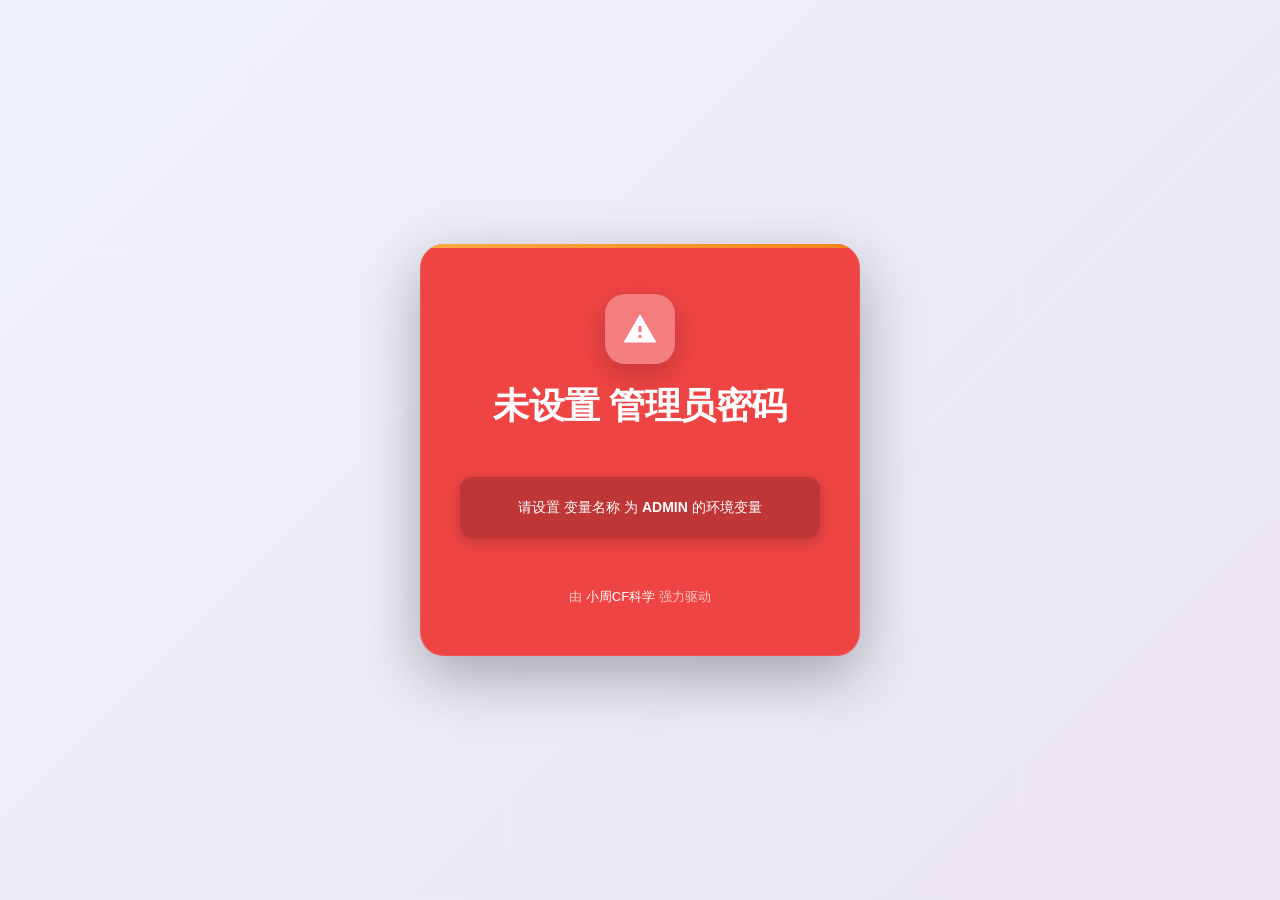
<file: noADMIN/index.html>
<!DOCTYPE html>
<html lang="zh-CN">

<head>
	<meta charset="UTF-8">
	<meta name="viewport" content="width=device-width,initial-scale=1">
	<meta name="robots" content="noindex, nofollow">
	<link rel="icon" href="./../favicon.ico">
	<title>配置错误</title>
	<style>
		* {
			margin: 0;
			padding: 0;
			box-sizing: border-box
		}

		body {
			font-family: -apple-system, BlinkMacSystemFont, 'Segoe UI', Roboto, 'Helvetica Neue', Arial, sans-serif;
			overflow: hidden
		}

		/* 通用动画 */
		@keyframes blurOverlayAppear {
			0% {
				opacity: 0;
				-webkit-backdrop-filter: blur(0px);
				backdrop-filter: blur(0px);
			}

			100% {
				opacity: 1;
				-webkit-backdrop-filter: blur(12px);
				backdrop-filter: blur(12px);
			}
		}

		@keyframes containerAppear {
			0% {
				opacity: 0;
				transform: translateY(30px) scale(0.9)
			}

			100% {
				opacity: 1;
				transform: translateY(0) scale(1)
			}
		}

		@keyframes fadeIn {
			from {
				opacity: 0
			}

			to {
				opacity: 1
			}
		}

		@keyframes gradientShift {
			0% {
				background-position: 0 50%
			}

			50% {
				background-position: 100% 50%
			}

			100% {
				background-position: 0 50%
			}
		}

		/* 背景和遮罩层 */
		#background-iframe {
			position: fixed;
			top: 0;
			left: 0;
			width: 100%;
			height: 100%;
			border: 0;
			z-index: -3 !important
		}

		#blur-overlay {
			position: fixed;
			top: 0;
			left: 0;
			width: 100%;
			height: 100%;
			background: linear-gradient(135deg, rgba(102, 126, 234, 0.1) 0, rgba(118, 75, 162, 0.15) 100%);
			-webkit-backdrop-filter: blur(12px);
			backdrop-filter: blur(12px);
			z-index: -2 !important;
			animation: blurOverlayAppear 1.5s ease-out forwards .3s;
			pointer-events: none;
			opacity: 0
		}

		/* 通用容器包装器 */
		.page-wrapper {
			position: fixed;
			top: 0;
			left: 0;
			width: 100%;
			height: 100%;
			display: flex;
			justify-content: center;
			align-items: center;
			z-index: 1 !important;
			padding: 20px;
			overflow-y: auto
		}

		/* 通用卡片容器 */
		.card-container {
			background: #ef4444;
			-webkit-backdrop-filter: blur(20px);
			backdrop-filter: blur(20px);
			padding: 50px 40px;
			border-radius: 24px;
			box-shadow: 0 20px 60px rgba(0, 0, 0, 0.3), 0 0 0 1px rgba(255, 255, 255, 0.1) inset;
			width: 100%;
			animation: containerAppear 1s ease-out .8s backwards;
			position: relative;
			overflow: hidden
		}

		.card-container::before {
			content: '';
			position: absolute;
			top: 0;
			left: 0;
			right: 0;
			height: 4px;
			background: linear-gradient(90deg, #faab41 0, #f6821f 50%, #faab41 100%);
			background-size: 200% 100%;
			animation: gradientShift 3s ease infinite
		}

		/* 页面标题和图标 */
		.page-header {
			margin-bottom: 50px;
			text-align: center
		}

		.page-icon {
			width: 70px;
			height: 70px;
			margin: 0 auto 20px;
			background: rgba(255, 255, 255, 0.3);
			border-radius: 20px;
			display: flex;
			align-items: center;
			justify-content: center;
			box-shadow: 0 10px 30px rgba(0, 0, 0, 0.2);
			animation: fadeIn .8s ease-out 1s backwards
		}

		.page-icon svg {
			width: 36px;
			height: 36px;
			fill: white
		}

		.page-title {
			font-size: 36px;
			font-weight: 700;
			color: #fff;
			margin: 0 0 16px;
			line-height: 1.2;
			letter-spacing: -0.5px
		}

		/* 表单样式 */
		/* 按钮样式 */
		.btn {
			padding: 16px 20px;
			border: 0;
			border-radius: 12px;
			font-size: 16px;
			font-weight: 600;
			cursor: pointer;
			transition: all .3s ease;
			box-sizing: border-box;
			-webkit-appearance: none;
			appearance: none;
			letter-spacing: .5px;
			position: relative;
			overflow: hidden
		}

		.btn-primary {
			background: linear-gradient(135deg, #faab41 0, #f6821f 100%);
			color: #fff;
			box-shadow: 0 4px 15px rgba(102, 126, 234, 0.4)
		}

		.btn-primary::before {
			content: '';
			position: absolute;
			top: 0;
			left: -100%;
			width: 100%;
			height: 100%;
			background: linear-gradient(90deg, transparent, rgba(255, 255, 255, 0.3), transparent);
			transition: left .5s ease
		}

		.btn-primary:hover::before {
			left: 100%
		}

		.btn-primary:hover {
			transform: translateY(-2px);
			box-shadow: 0 6px 25px rgba(102, 126, 234, 0.5)
		}

		.btn-primary:active {
			transform: translateY(0);
			box-shadow: 0 2px 10px rgba(102, 126, 234, 0.4)
		}

		.btn:disabled {
			opacity: 0.5;
			cursor: not-allowed;
			pointer-events: none
		}

		/* 页脚提示 */
		.footer-hint {
			margin-top: 50px;
			font-size: 13px;
			color: rgba(255, 255, 255, 0.7);
			animation: fadeIn 1s ease-out 1.5s backwards;
			text-align: center
		}

		.footer-hint a {
			color: #fff;
			text-decoration: none;
			font-weight: 500;
			transition: color .3s ease
		}

		.footer-hint a:hover {
			color: #fff
		}

		/* 模态框 */
		/* 响应式设计 - 平板 */
		@media(max-width:768px) {
			.page-wrapper {
				padding: 20px 16px;
				padding-top: 20px;
				padding-bottom: 20px;
				justify-content: flex-start;
				align-items: center
			}

			.card-container {
				padding: 40px 28px;
				border-radius: 20px;
				max-width: 100%;
				margin-top: auto;
				margin-bottom: auto
			}

			.page-icon {
				width: 60px;
				height: 60px;
				border-radius: 16px;
				margin-bottom: 16px
			}

			.page-form {
				margin-top: 28px
			}

			.form-group {
				margin-bottom: 20px
			}

			.form-group input {
				padding: 14px;
				font-size: 16px;
				border-radius: 10px
			}

			.form-group input.with-icon {
				padding-left: 44px
			}

			.input-icon {
				left: 14px;
				width: 18px;
				height: 18px
			}

			.btn {
				padding: 15px 20px;
				font-size: 15px;
				border-radius: 10px
			}

			.footer-hint {
				margin-top: 24px;
				font-size: 12px
			}
		}

		/* 响应式设计 - 手机 */
		@media(max-width:480px) {
			.page-wrapper {
				padding: 12px;
				justify-content: flex-start;
				align-items: center
			}

			.card-container {
				padding: 35px 24px;
				border-radius: 18px;
				margin-top: auto;
				margin-bottom: auto
			}

			.page-icon {
				width: 55px;
				height: 55px;
				border-radius: 14px
			}

			.page-icon svg {
				width: 28px;
				height: 28px
			}

			.page-title {
				font-size: 24px
			}
		}

		/* 响应式设计 - 横屏 */
		@media(max-height:600px) and (orientation:landscape) {
			.page-wrapper {
				padding: 20px;
				justify-content: flex-start;
				align-items: center
			}

			.card-container {
				padding: 30px 35px;
				margin-top: auto;
				margin-bottom: auto
			}

			.page-icon {
				width: 50px;
				height: 50px;
				margin-bottom: 12px
			}

			.page-icon svg {
				width: 26px;
				height: 26px
			}

			.page-title {
				font-size: 22px;
				margin-bottom: 8px
			}

			.page-form {
				margin-top: 20px
			}

			.form-group {
				margin-bottom: 16px
			}

			.footer-hint {
				margin-top: 16px
			}
		}

		.card-container {
			max-width: 440px;
			text-align: center
		}

		/* 错误消息样式 */
		@keyframes fadeInError {
			from {
				opacity: 0;
				transform: translateY(-10px)
			}

			to {
				opacity: 1;
				transform: translateY(0)
			}
		}

		/* 错误消息副文本 */
		.error-sub {
			display: block;
			margin-top: 24px;
			padding: 20px 24px;
			border-radius: 12px;
			background: rgba(0, 0, 0, 0.2);
			color: #fff;
			font-size: 14px;
			font-weight: 500;
			line-height: 1.5;
			box-shadow: 0 4px 15px rgba(0, 0, 0, 0.2);
			animation: fadeInError 0.3s ease-out;
		}

		.error-sub strong {
			color: #fff;
			font-weight: 700;
		}
	</style>
</head>

<body>
	<!-- 毛玻璃效果遮盖层 -->
	<div id="blur-overlay"></div>

	<!-- 登录框容器 -->
	<div class="page-wrapper">
		<div class="card-container">
			<div class="page-header">
				<div class="page-icon">
					<svg viewBox="0 0 24 24" xmlns="http://www.w3.org/2000/svg">
						<path d="M1 21h22L12 2 1 21zm12-3h-2v-2h2v2zm0-4h-2v-4h2v4z" />
					</svg>
				</div>
				<h1 class="page-title">未设置 管理员密码</h1>
			</div>
			<span class="error-sub">请设置 变量名称 为 <strong>ADMIN</strong> 的环境变量</span>
			<div class="footer-hint">
				由 <a href="https://github.com/fuxicun-top/kexue-fuxicun-top-Pages" target="_blank" rel="noopener">小周CF科学</a> 强力驱动
			</div>
		</div>
	</div>
</body>

</html>
</file>
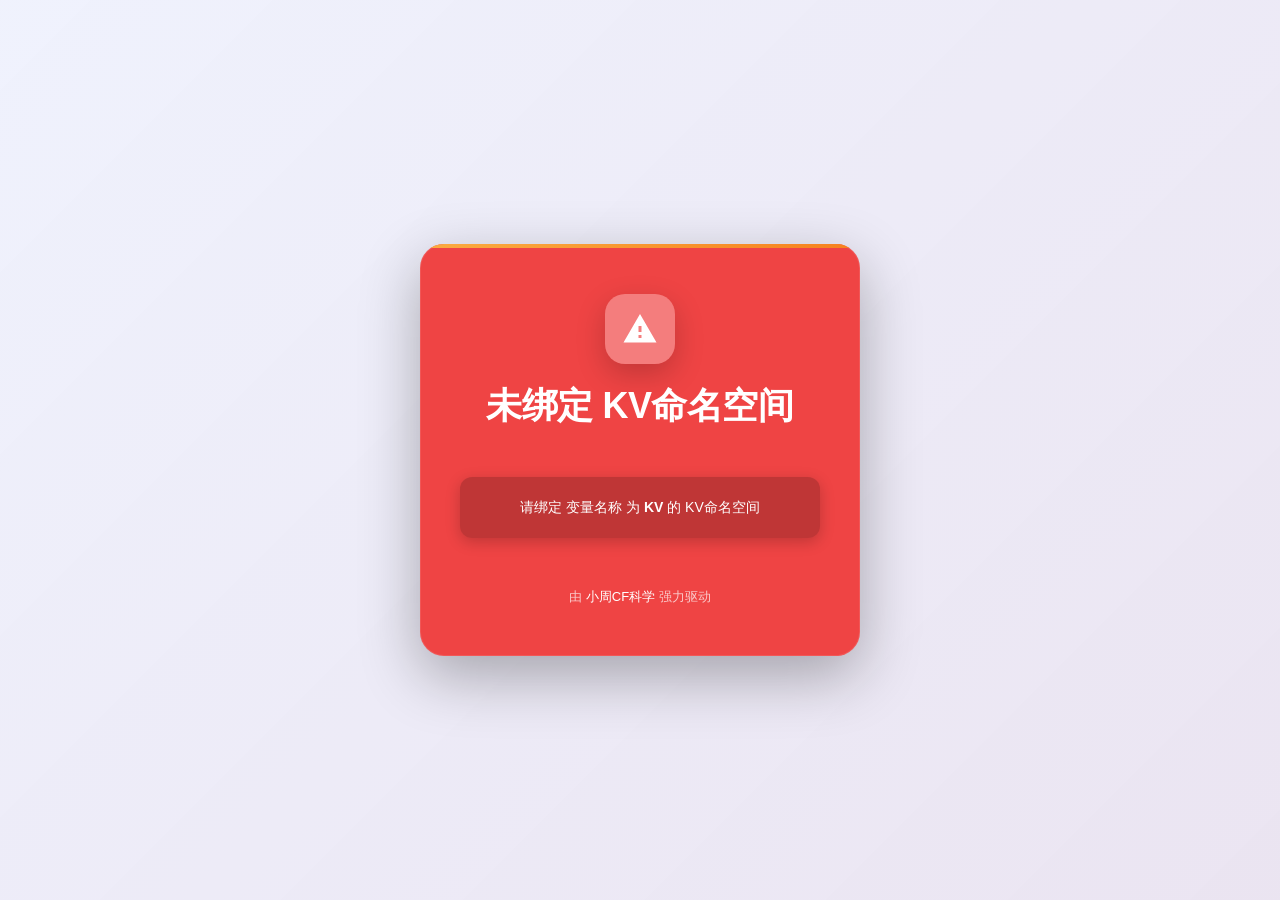
<file: noKV/index.html>
<!DOCTYPE html>
<html lang="zh-CN">

<head>
    <meta charset="UTF-8">
    <meta name="viewport" content="width=device-width,initial-scale=1">
    <meta name="robots" content="noindex, nofollow">
    <link rel="icon" href="./../favicon.ico">
    <title>配置错误</title>
    <style>
        * {
            margin: 0;
            padding: 0;
            box-sizing: border-box
        }

        body {
            font-family: -apple-system, BlinkMacSystemFont, 'Segoe UI', Roboto, 'Helvetica Neue', Arial, sans-serif;
            overflow: hidden
        }

        /* 通用动画 */
        @keyframes blurOverlayAppear {
            0% {
                opacity: 0;
                -webkit-backdrop-filter: blur(0px);
                backdrop-filter: blur(0px);
            }

            100% {
                opacity: 1;
                -webkit-backdrop-filter: blur(12px);
                backdrop-filter: blur(12px);
            }
        }

        @keyframes containerAppear {
            0% {
                opacity: 0;
                transform: translateY(30px) scale(0.9)
            }

            100% {
                opacity: 1;
                transform: translateY(0) scale(1)
            }
        }

        @keyframes fadeIn {
            from {
                opacity: 0
            }

            to {
                opacity: 1
            }
        }

        @keyframes gradientShift {
            0% {
                background-position: 0 50%
            }

            50% {
                background-position: 100% 50%
            }

            100% {
                background-position: 0 50%
            }
        }

        /* 背景和遮罩层 */
        #background-iframe {
            position: fixed;
            top: 0;
            left: 0;
            width: 100%;
            height: 100%;
            border: 0;
            z-index: -3 !important
        }

        #blur-overlay {
            position: fixed;
            top: 0;
            left: 0;
            width: 100%;
            height: 100%;
            background: linear-gradient(135deg, rgba(102, 126, 234, 0.1) 0, rgba(118, 75, 162, 0.15) 100%);
            -webkit-backdrop-filter: blur(12px);
            backdrop-filter: blur(12px);
            z-index: -2 !important;
            animation: blurOverlayAppear 1.5s ease-out forwards .3s;
            pointer-events: none;
            opacity: 0
        }

        /* 通用容器包装器 */
        .page-wrapper {
            position: fixed;
            top: 0;
            left: 0;
            width: 100%;
            height: 100%;
            display: flex;
            justify-content: center;
            align-items: center;
            z-index: 1 !important;
            padding: 20px;
            overflow-y: auto
        }

        /* 通用卡片容器 */
        .card-container {
            background: #ef4444;
            -webkit-backdrop-filter: blur(20px);
            backdrop-filter: blur(20px);
            padding: 50px 40px;
            border-radius: 24px;
            box-shadow: 0 20px 60px rgba(0, 0, 0, 0.3), 0 0 0 1px rgba(255, 255, 255, 0.1) inset;
            width: 100%;
            animation: containerAppear 1s ease-out .8s backwards;
            position: relative;
            overflow: hidden
        }

        .card-container::before {
            content: '';
            position: absolute;
            top: 0;
            left: 0;
            right: 0;
            height: 4px;
            background: linear-gradient(90deg, #faab41 0, #f6821f 50%, #faab41 100%);
            background-size: 200% 100%;
            animation: gradientShift 3s ease infinite
        }

        /* 页面标题和图标 */
        .page-header {
            margin-bottom: 50px;
            text-align: center
        }

        .page-icon {
            width: 70px;
            height: 70px;
            margin: 0 auto 20px;
            background: rgba(255, 255, 255, 0.3);
            border-radius: 20px;
            display: flex;
            align-items: center;
            justify-content: center;
            box-shadow: 0 10px 30px rgba(0, 0, 0, 0.2);
            animation: fadeIn .8s ease-out 1s backwards
        }

        .page-icon svg {
            width: 36px;
            height: 36px;
            fill: white
        }

        .page-title {
            font-size: 36px;
            font-weight: 700;
            color: #fff;
            margin: 0 0 16px;
            line-height: 1.2;
            letter-spacing: -0.5px
        }

        /* 表单样式 */
        /* 按钮样式 */
        .btn {
            padding: 16px 20px;
            border: 0;
            border-radius: 12px;
            font-size: 16px;
            font-weight: 600;
            cursor: pointer;
            transition: all .3s ease;
            box-sizing: border-box;
            -webkit-appearance: none;
            appearance: none;
            letter-spacing: .5px;
            position: relative;
            overflow: hidden
        }

        .btn-primary {
            background: linear-gradient(135deg, #faab41 0, #f6821f 100%);
            color: #fff;
            box-shadow: 0 4px 15px rgba(102, 126, 234, 0.4)
        }

        .btn-primary::before {
            content: '';
            position: absolute;
            top: 0;
            left: -100%;
            width: 100%;
            height: 100%;
            background: linear-gradient(90deg, transparent, rgba(255, 255, 255, 0.3), transparent);
            transition: left .5s ease
        }

        .btn-primary:hover::before {
            left: 100%
        }

        .btn-primary:hover {
            transform: translateY(-2px);
            box-shadow: 0 6px 25px rgba(102, 126, 234, 0.5)
        }

        .btn-primary:active {
            transform: translateY(0);
            box-shadow: 0 2px 10px rgba(102, 126, 234, 0.4)
        }

        .btn:disabled {
            opacity: 0.5;
            cursor: not-allowed;
            pointer-events: none
        }

        /* 页脚提示 */
        .footer-hint {
            margin-top: 50px;
            font-size: 13px;
            color: rgba(255, 255, 255, 0.7);
            animation: fadeIn 1s ease-out 1.5s backwards;
            text-align: center
        }

        .footer-hint a {
            color: #fff;
            text-decoration: none;
            font-weight: 500;
            transition: color .3s ease
        }

        .footer-hint a:hover {
            color: #fff
        }

        /* 模态框 */
        /* 响应式设计 - 平板 */
        @media(max-width:768px) {
            .page-wrapper {
                padding: 20px 16px;
                padding-top: 20px;
                padding-bottom: 20px;
                justify-content: flex-start;
                align-items: center
            }

            .card-container {
                padding: 40px 28px;
                border-radius: 20px;
                max-width: 100%;
                margin-top: auto;
                margin-bottom: auto
            }

            .page-icon {
                width: 60px;
                height: 60px;
                border-radius: 16px;
                margin-bottom: 16px
            }

            .page-form {
                margin-top: 28px
            }

            .form-group {
                margin-bottom: 20px
            }

            .form-group input {
                padding: 14px;
                font-size: 16px;
                border-radius: 10px
            }

            .form-group input.with-icon {
                padding-left: 44px
            }

            .input-icon {
                left: 14px;
                width: 18px;
                height: 18px
            }

            .btn {
                padding: 15px 20px;
                font-size: 15px;
                border-radius: 10px
            }

            .footer-hint {
                margin-top: 24px;
                font-size: 12px
            }
        }

        /* 响应式设计 - 手机 */
        @media(max-width:480px) {
            .page-wrapper {
                padding: 12px;
                justify-content: flex-start;
                align-items: center
            }

            .card-container {
                padding: 35px 24px;
                border-radius: 18px;
                margin-top: auto;
                margin-bottom: auto
            }

            .page-icon {
                width: 55px;
                height: 55px;
                border-radius: 14px
            }

            .page-icon svg {
                width: 28px;
                height: 28px
            }

            .page-title {
                font-size: 24px
            }
        }

        /* 响应式设计 - 横屏 */
        @media(max-height:600px) and (orientation:landscape) {
            .page-wrapper {
                padding: 20px;
                justify-content: flex-start;
                align-items: center
            }

            .card-container {
                padding: 30px 35px;
                margin-top: auto;
                margin-bottom: auto
            }

            .page-icon {
                width: 50px;
                height: 50px;
                margin-bottom: 12px
            }

            .page-icon svg {
                width: 26px;
                height: 26px
            }

            .page-title {
                font-size: 22px;
                margin-bottom: 8px
            }

            .page-form {
                margin-top: 20px
            }

            .form-group {
                margin-bottom: 16px
            }

            .footer-hint {
                margin-top: 16px
            }
        }

        .card-container {
            max-width: 440px;
            text-align: center
        }

        /* 错误消息样式 */
        @keyframes fadeInError {
            from {
                opacity: 0;
                transform: translateY(-10px)
            }

            to {
                opacity: 1;
                transform: translateY(0)
            }
        }

        /* 错误消息副文本 */
        .error-sub {
            display: block;
            margin-top: 24px;
            padding: 20px 24px;
            border-radius: 12px;
            background: rgba(0, 0, 0, 0.2);
            color: #fff;
            font-size: 14px;
            font-weight: 500;
            line-height: 1.5;
            box-shadow: 0 4px 15px rgba(0, 0, 0, 0.2);
            animation: fadeInError 0.3s ease-out;
        }

        .error-sub strong {
            color: #fff;
            font-weight: 700;
        }
    </style>
</head>

<body>
    <!-- 毛玻璃效果遮盖层 -->
    <div id="blur-overlay"></div>

    <!-- 登录框容器 -->
    <div class="page-wrapper">
        <div class="card-container">
            <div class="page-header">
                <div class="page-icon">
                    <svg viewBox="0 0 24 24" xmlns="http://www.w3.org/2000/svg">
                        <path d="M1 21h22L12 2 1 21zm12-3h-2v-2h2v2zm0-4h-2v-4h2v4z" />
                    </svg>
                </div>
                <h1 class="page-title">未绑定 KV命名空间</h1>
            </div>
            <span class="error-sub">请绑定 变量名称 为 <strong>KV</strong> 的 KV命名空间</span>
            <div class="footer-hint">
                由 <a href="https://github.com/fuxicun-top/kexue-fuxicun-top-Pages" target="_blank" rel="noopener">小周CF科学</a> 强力驱动
            </div>
        </div>
    </div>
</body>

</html>
</file>
